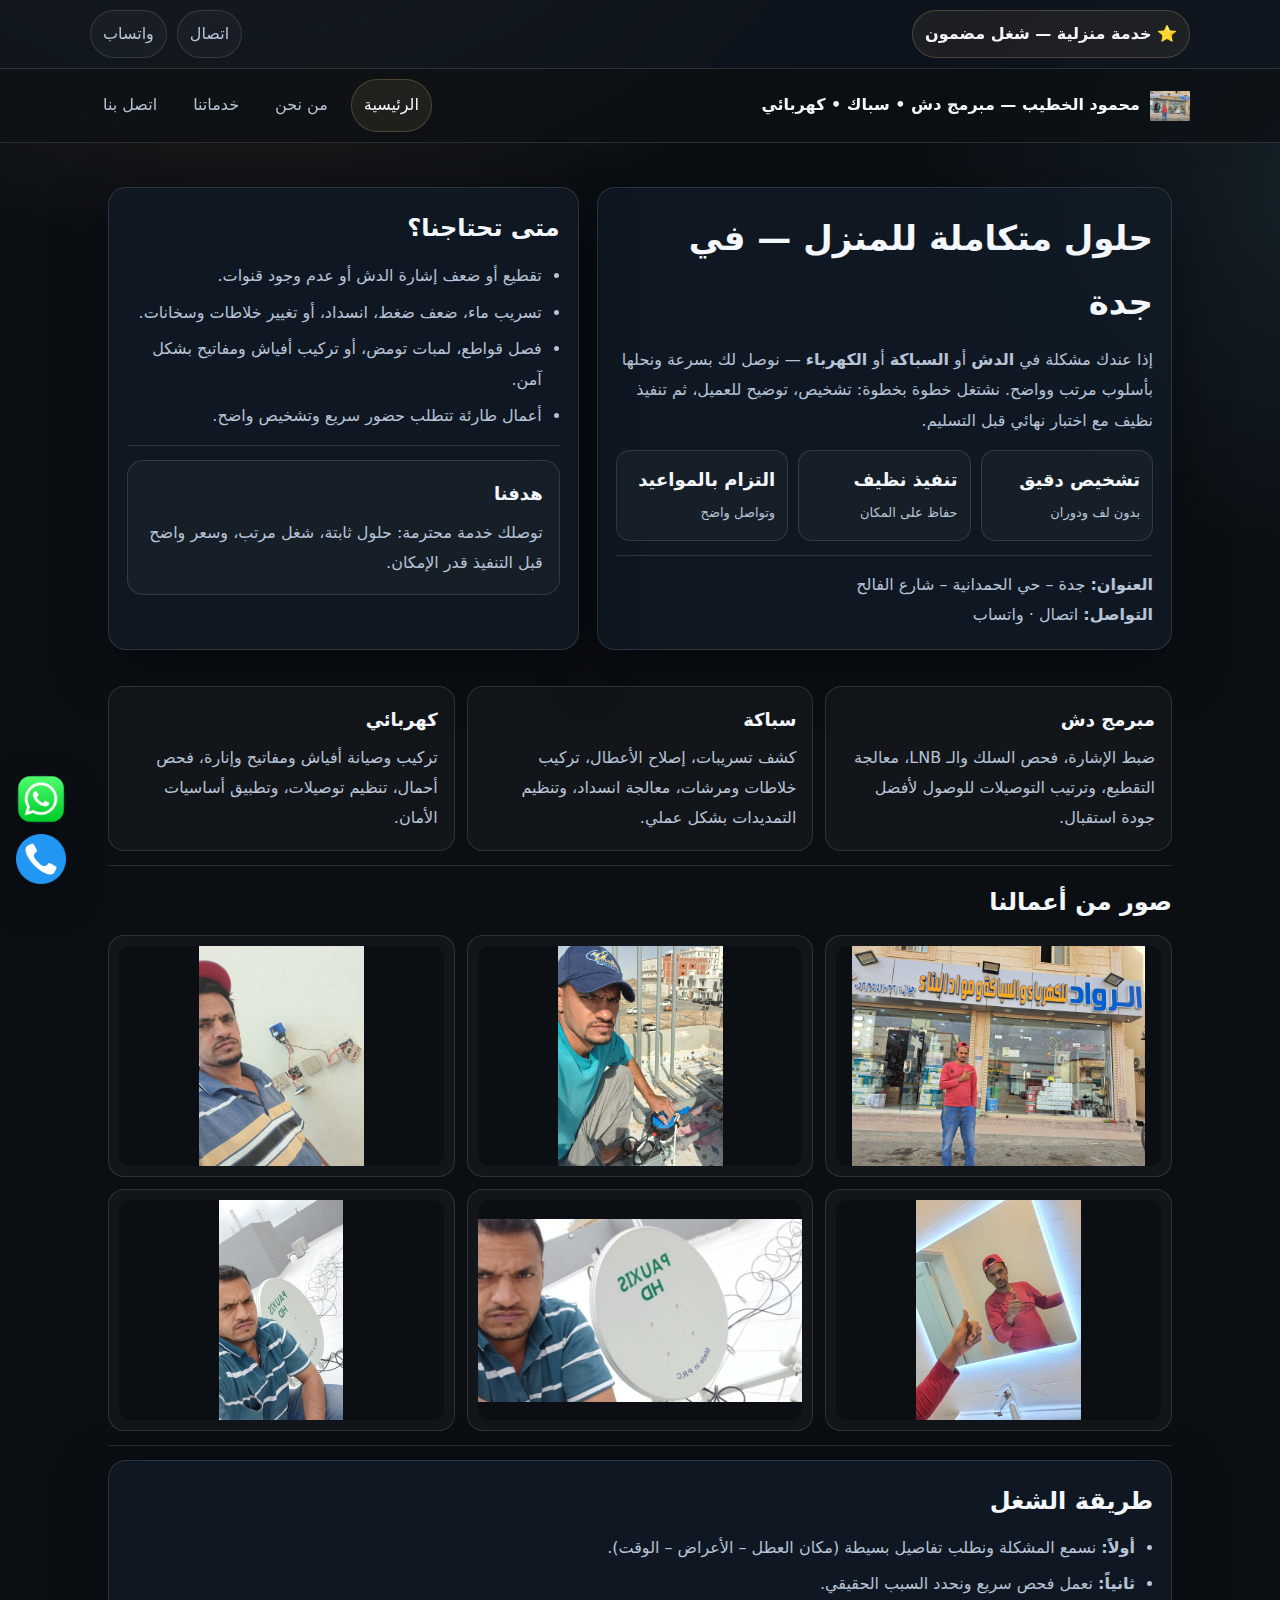
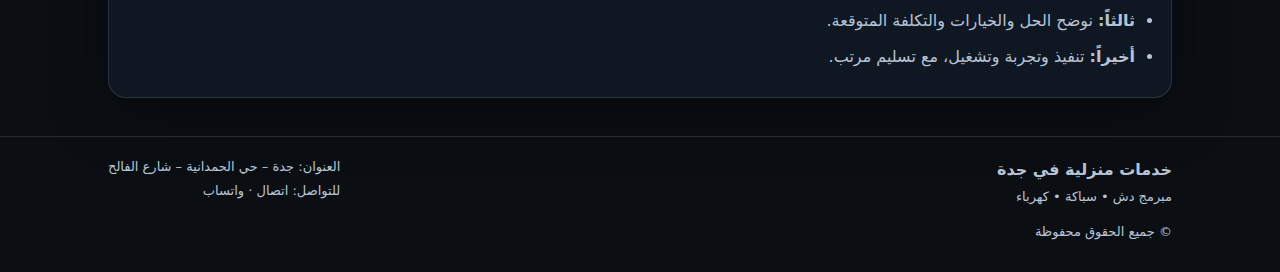
<file: index.html>
<!doctype html>
<html lang="ar" dir="rtl">
<head>
  <meta charset="utf-8" />
  <link rel="icon" href="assets/img/logo.png">
<link rel="apple-touch-icon" href="assets/img/logo.png">

  <meta name="viewport" content="width=device-width,initial-scale=1" />
  <title>مبرمج دش وسباك وكهربائي — جدة (حي الحمدانية)</title>
  <meta name="description" content="خدمات مبرمج دش + سباكة + كهرباء في جدة حي الحمدانية شارع الفالح. فحص وتشخيص سريع، تنفيذ نظيف، التزام بالمواعيد. تواصل واتساب أو اتصال." />
  <link rel="stylesheet" href="assets/css/style.css" />
</head>
<body>

  <div class="topbar">
    <div class="container topbar-inner">
      <div class="badge">⭐ خدمة منزلية — شغل مضمون</div>
      <div class="top-actions">
        <a class="pill" data-phone href="#">اتصال</a>
        <a class="pill" data-wa href="#" target="_blank" rel="noopener noreferrer">واتساب</a>
      </div>
    </div>
  </div>

  <div class="navbar">
    <div class="container navbar-inner">
<div class="brand">
  <img src="assets/img/logo.png" alt="لوجو">
  <span>محمود الخطيب — مبرمج دش • سباك • كهربائي</span>
</div>



      <!-- زر المنيو للموبايل -->
      <button class="nav-toggle" type="button" aria-label="فتح القائمة" aria-expanded="false">
        <span></span><span></span><span></span>
      </button>

      <nav class="nav" aria-label="التنقل">
        <a href="index.html">الرئيسية</a>
        <a href="about.html">من نحن</a>
        <a href="services.html">خدماتنا</a>
        <a href="contact.html">اتصل بنا</a>
      </nav>
    </div>
  </div>

  <header class="header">
    <div class="container hero">
      <div class="card card-pad">
        <h1 class="h1">حلول متكاملة للمنزل — في جدة</h1>
        <p class="sub">
          إذا عندك مشكلة في <b>الدش</b> أو <b>السباكة</b> أو <b>الكهرباء</b> — نوصل لك بسرعة ونحلها بأسلوب مرتب وواضح.
          نشتغل خطوة بخطوة: تشخيص، توضيح للعميل، ثم تنفيذ نظيف مع اختبار نهائي قبل التسليم.
        </p>

        <div class="kpis">
          <div class="kpi"><b>تشخيص دقيق</b><span>بدون لف ودوران</span></div>
          <div class="kpi"><b>تنفيذ نظيف</b><span>حفاظ على المكان</span></div>
          <div class="kpi"><b>التزام بالمواعيد</b><span>وتواصل واضح</span></div>
        </div>

        <div class="hr"></div>

        <p style="margin:0;color:var(--muted)">
          <b>العنوان:</b> جدة – حي الحمدانية – شارع الفالح
          <br>
          <b>التواصل:</b> <a data-phone href="#">اتصال</a> · <a data-wa href="#" target="_blank" rel="noopener noreferrer">واتساب</a>
        </p>
      </div>

      <div class="card card-pad">
        <h2 style="margin:0 0 10px">متى تحتاجنا؟</h2>
        <ul class="list">
          <li>تقطيع أو ضعف إشارة الدش أو عدم وجود قنوات.</li>
          <li>تسريب ماء، ضعف ضغط، انسداد، أو تغيير خلاطات وسخانات.</li>
          <li>فصل قواطع، لمبات تومض، أو تركيب أفياش ومفاتيح بشكل آمن.</li>
          <li>أعمال طارئة تتطلب حضور سريع وتشخيص واضح.</li>
        </ul>

        <div class="hr"></div>

        <div class="feature">
          <h3>هدفنا</h3>
          <p>توصلك خدمة محترمة: حلول ثابتة، شغل مرتب، وسعر واضح قبل التنفيذ قدر الإمكان.</p>
        </div>
      </div>
    </div>
  </header>

  <main class="section">
    <div class="container">

      <div class="grid3">
        <div class="feature">
          <h3>مبرمج دش</h3>
          <p>ضبط الإشارة، فحص السلك والـ LNB، معالجة التقطيع، وترتيب التوصيلات للوصول لأفضل جودة استقبال.</p>
        </div>
        <div class="feature">
          <h3>سباكة</h3>
          <p>كشف تسريبات، إصلاح الأعطال، تركيب خلاطات ومرشات، معالجة انسداد، وتنظيم التمديدات بشكل عملي.</p>
        </div>
        <div class="feature">
          <h3>كهربائي</h3>
          <p>تركيب وصيانة أفياش ومفاتيح وإنارة، فحص أحمال، تنظيم توصيلات، وتطبيق أساسيات الأمان.</p>
        </div>
      </div>

      <div class="hr"></div>

      <!-- ✅ 6 صور داخل كاردات (الصورة تظهر بالكامل) -->
      <h2 style="margin:0 0 10px">صور من أعمالنا</h2>

      <div class="work-grid">
        <div class="work-card">
          <img src="assets/img/1.jpg" alt="صورة أعمال 1">
        </div>
        <div class="work-card">
          <img src="assets/img/2.jpg" alt="صورة أعمال 2">
        </div>
        <div class="work-card">
          <img src="assets/img/3.jpg" alt="صورة أعمال 3">
        </div>
        <div class="work-card">
          <img src="assets/img/4.jpg" alt="صورة أعمال 4">
        </div>
        <div class="work-card">
          <img src="assets/img/5.jpg" alt="صورة أعمال 5">
        </div>
        <div class="work-card">
          <img src="assets/img/6.jpg" alt="صورة أعمال 6">
        </div>
      </div>

      <div class="hr"></div>

      <div class="card card-pad">
        <h2 style="margin:0 0 8px">طريقة الشغل</h2>
        <ul class="list">
          <li><b>أولاً:</b> نسمع المشكلة ونطلب تفاصيل بسيطة (مكان العطل – الأعراض – الوقت).</li>
          <li><b>ثانياً:</b> نعمل فحص سريع ونحدد السبب الحقيقي.</li>
          <li><b>ثالثاً:</b> نوضح الحل والخيارات والتكلفة المتوقعة.</li>
          <li><b>أخيراً:</b> تنفيذ وتجربة وتشغيل، مع تسليم مرتب.</li>
        </ul>
      </div>

    </div>
  </main>

  <!-- Floating Buttons -->
  <div class="float-wrap" aria-label="أزرار تواصل عائمة">
    <a class="fbtn" data-wa href="#" target="_blank" rel="noopener noreferrer" aria-label="واتساب">
      <img class="ficon" src="assets/icons/whatsapp.png" alt="واتساب">
    </a>

    <a class="fbtn" data-phone href="#" aria-label="اتصال">
      <img class="ficon" src="assets/icons/phone.png" alt="اتصال">
    </a>
  </div>

  <footer class="footer">
    <div class="container">
      <div class="row">
        <div><b>خدمات منزلية في جدة</b><div class="small">مبرمج دش • سباكة • كهرباء</div></div>
        <div class="small">
          العنوان: جدة – حي الحمدانية – شارع الفالح<br>
          للتواصل: <a data-phone href="#">اتصال</a> · <a data-wa href="#" target="_blank" rel="noopener noreferrer">واتساب</a>
        </div>
      </div>
      <div class="small" style="margin-top:10px">© جميع الحقوق محفوظة</div>
    </div>
  </footer>

  <script src="assets/js/main.js"></script>
</body>
</html>
</file>
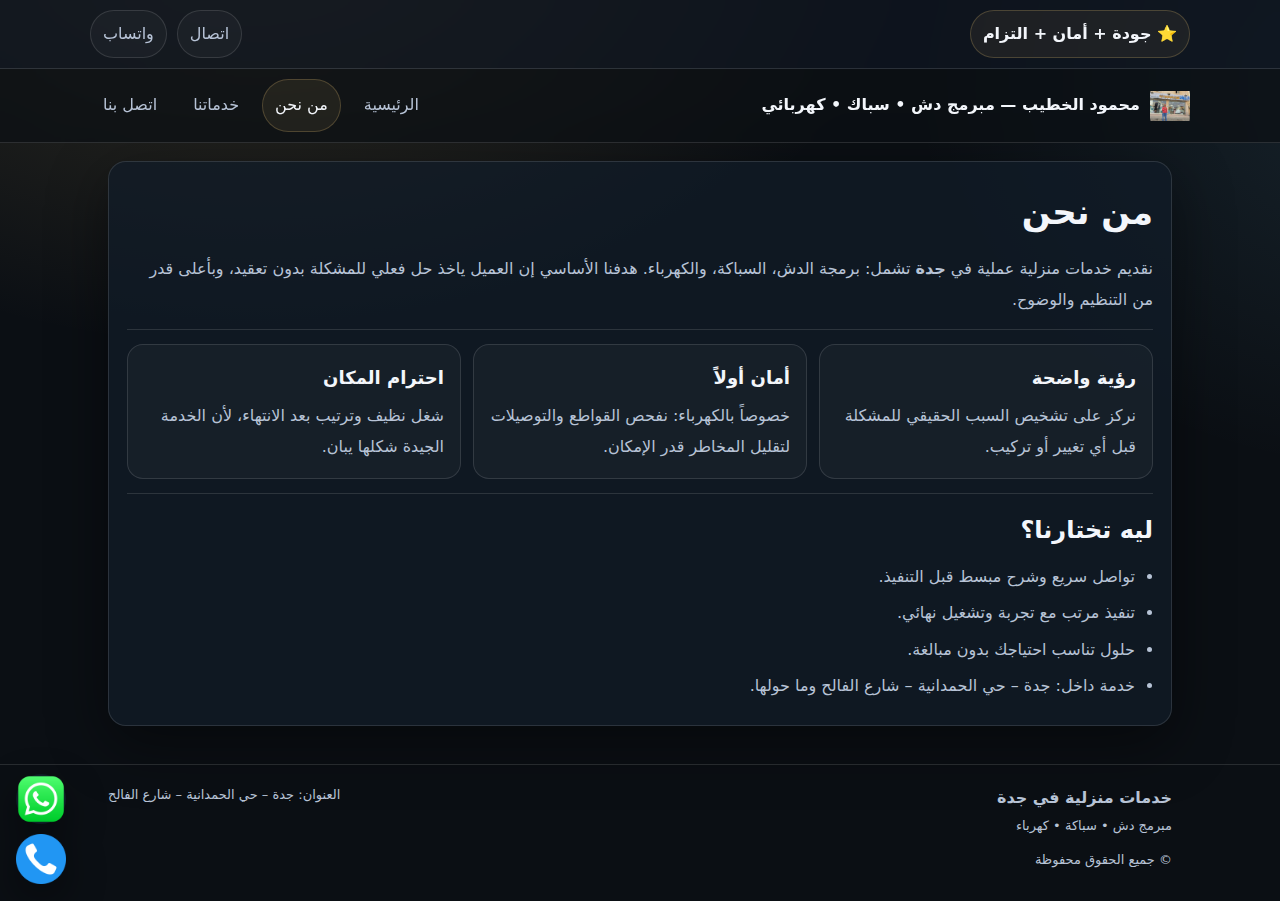
<file: about.html>
<!doctype html>
<html lang="ar" dir="rtl">
<head>
  <meta charset="utf-8" />
  <link rel="icon" href="assets/img/logo.png">
<link rel="apple-touch-icon" href="assets/img/logo.png">

  <meta name="viewport" content="width=device-width,initial-scale=1" />
  <title>من نحن — مبرمج دش وسباك وكهربائي بجدة</title>
  <meta name="description" content="تعرف على أسلوب عملنا في خدمات الدش والسباكة والكهرباء داخل جدة حي الحمدانية شارع الفالح." />
  <link rel="stylesheet" href="assets/css/style.css" />
</head>
<body>

  <div class="topbar">
    <div class="container topbar-inner">
      <div class="badge">⭐ جودة + أمان + التزام</div>
      <div class="top-actions">
        <a class="pill" data-phone href="#">اتصال</a>
        <a class="pill" data-wa href="#" target="_blank" rel="noopener noreferrer">واتساب</a>
      </div>
    </div>
  </div>

  <div class="navbar">
    <div class="container navbar-inner">
<div class="brand">
  <img src="assets/img/logo.png" alt="لوجو">
  <span>محمود الخطيب — مبرمج دش • سباك • كهربائي</span>
</div>



      <!-- زر المنيو للموبايل -->
      <button class="nav-toggle" type="button" aria-label="فتح القائمة" aria-expanded="false">
        <span></span><span></span><span></span>
      </button>

      <nav class="nav" aria-label="التنقل">
        <a href="index.html">الرئيسية</a>
        <a href="about.html">من نحن</a>
        <a href="services.html">خدماتنا</a>
        <a href="contact.html">اتصل بنا</a>
      </nav>
    </div>
  </div>

  <main class="section">
    <div class="container">
      <div class="card card-pad">
        <h1 class="h1">من نحن</h1>
        <p class="sub">
          نقديم خدمات منزلية عملية في <b>جدة</b> تشمل: برمجة الدش، السباكة، والكهرباء.
          هدفنا الأساسي إن العميل ياخذ حل فعلي للمشكلة بدون تعقيد، وبأعلى قدر من التنظيم والوضوح.
        </p>

        <div class="hr"></div>

        <div class="grid3">
          <div class="feature">
            <h3>رؤية واضحة</h3>
            <p>نركز على تشخيص السبب الحقيقي للمشكلة قبل أي تغيير أو تركيب.</p>
          </div>
          <div class="feature">
            <h3>أمان أولاً</h3>
            <p>خصوصاً بالكهرباء: نفحص القواطع والتوصيلات لتقليل المخاطر قدر الإمكان.</p>
          </div>
          <div class="feature">
            <h3>احترام المكان</h3>
            <p>شغل نظيف وترتيب بعد الانتهاء، لأن الخدمة الجيدة شكلها يبان.</p>
          </div>
        </div>

        <div class="hr"></div>

        <h2 style="margin:0 0 8px">ليه تختارنا؟</h2>
        <ul class="list">
          <li>تواصل سريع وشرح مبسط قبل التنفيذ.</li>
          <li>تنفيذ مرتب مع تجربة وتشغيل نهائي.</li>
          <li>حلول تناسب احتياجك بدون مبالغة.</li>
          <li>خدمة داخل: جدة – حي الحمدانية – شارع الفالح وما حولها.</li>
        </ul>
      </div>
    </div>
  </main>

  <!-- Floating Buttons -->
  <div class="float-wrap" aria-label="أزرار تواصل عائمة">
    <a class="fbtn" data-wa href="#" target="_blank" rel="noopener noreferrer" aria-label="واتساب">
      <img class="ficon" src="assets/icons/whatsapp.png" alt="واتساب">
    </a>

    <a class="fbtn" data-phone href="#" aria-label="اتصال">
      <img class="ficon" src="assets/icons/phone.png" alt="اتصال">
    </a>
  </div>

  <footer class="footer">
    <div class="container">
      <div class="row">
        <div><b>خدمات منزلية في جدة</b><div class="small">مبرمج دش • سباكة • كهرباء</div></div>
        <div class="small">العنوان: جدة – حي الحمدانية – شارع الفالح</div>
      </div>
      <div class="small" style="margin-top:10px">© جميع الحقوق محفوظة</div>
    </div>
  </footer>

  <script src="assets/js/main.js"></script>
</body>
</html>
</file>
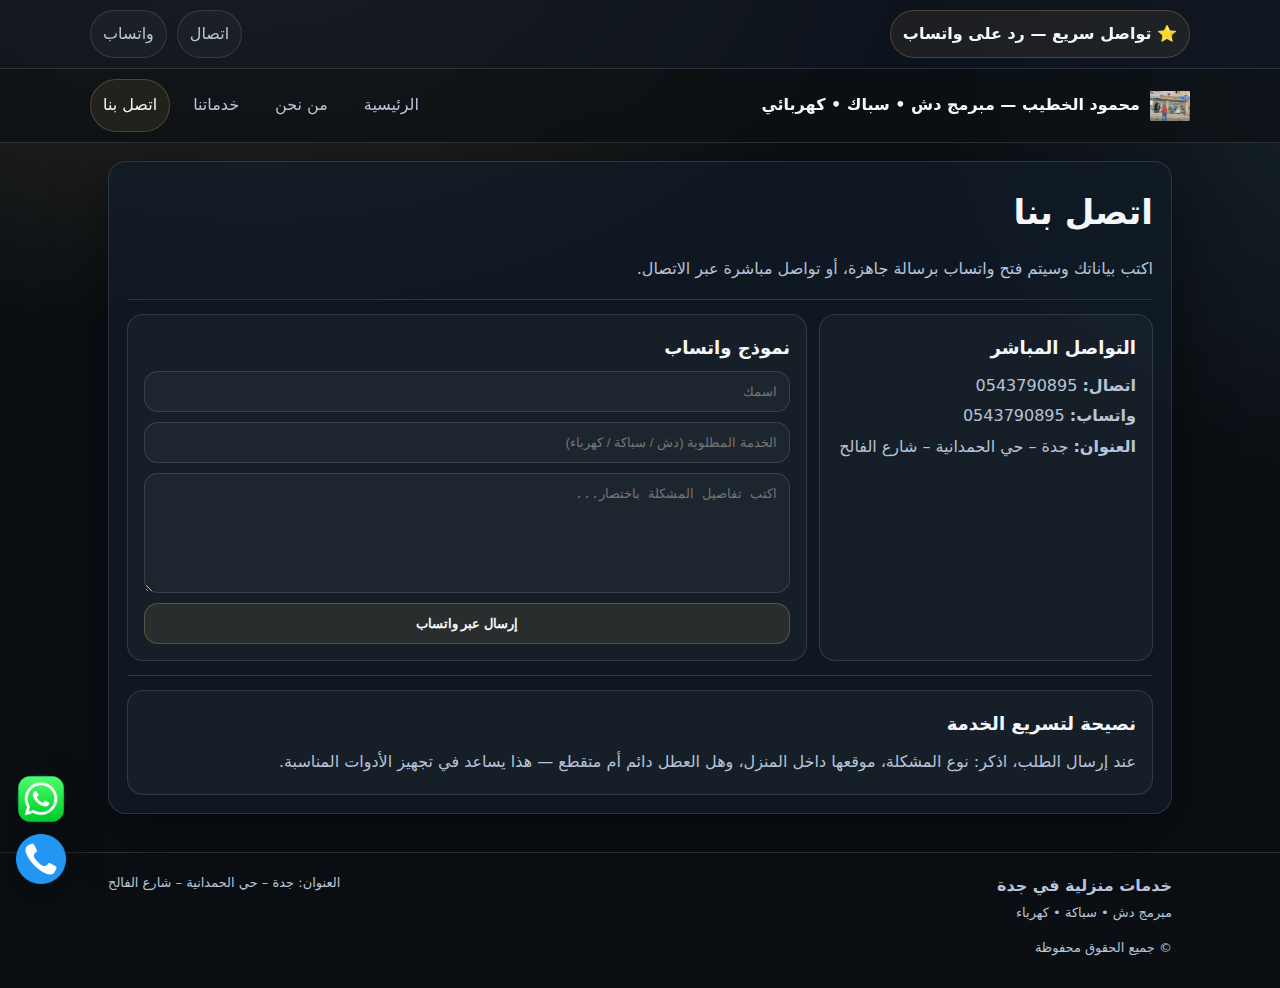
<file: contact.html>
<!doctype html>
<html lang="ar" dir="rtl">
<head>
  <meta charset="utf-8" />
  <link rel="icon" href="assets/img/logo.png">
<link rel="apple-touch-icon" href="assets/img/logo.png">

  <meta name="viewport" content="width=device-width,initial-scale=1" />
  <title>اتصل بنا — جدة حي الحمدانية</title>
  <meta name="description" content="تواصل معنا واتساب أو اتصال لطلب خدمات الدش والسباكة والكهرباء في جدة حي الحمدانية شارع الفالح." />
  <link rel="stylesheet" href="assets/css/style.css" />
</head>
<body>

  <div class="topbar">
    <div class="container topbar-inner">
      <div class="badge">⭐ تواصل سريع — رد على واتساب</div>
      <div class="top-actions">
        <a class="pill" data-phone href="#">اتصال</a>
        <a class="pill" data-wa href="#" target="_blank" rel="noopener noreferrer">واتساب</a>
      </div>
    </div>
  </div>

  <div class="navbar">
    <div class="container navbar-inner">
<div class="brand">
  <img src="assets/img/logo.png" alt="لوجو">
  <span>محمود الخطيب — مبرمج دش • سباك • كهربائي</span>
</div>



      <!-- زر المنيو للموبايل -->
      <button class="nav-toggle" type="button" aria-label="فتح القائمة" aria-expanded="false">
        <span></span><span></span><span></span>
      </button>

      <nav class="nav" aria-label="التنقل">
        <a href="index.html">الرئيسية</a>
        <a href="about.html">من نحن</a>
        <a href="services.html">خدماتنا</a>
        <a href="contact.html">اتصل بنا</a>
      </nav>
    </div>
  </div>

  <main class="section">
    <div class="container">
      <div class="card card-pad">
        <h1 class="h1">اتصل بنا</h1>
        <p class="sub">
          اكتب بياناتك وسيتم فتح واتساب برسالة جاهزة، أو تواصل مباشرة عبر الاتصال.
        </p>

        <div class="hr"></div>

        <div class="grid3">
          <div class="feature">
            <h3>التواصل المباشر</h3>
            <p style="margin:0;color:var(--muted)">
              <b>اتصال:</b> <a data-phone href="#">0543790895</a><br>
              <b>واتساب:</b> <a data-wa href="#" target="_blank" rel="noopener noreferrer">0543790895</a><br>
              <b>العنوان:</b> جدة – حي الحمدانية – شارع الفالح
            </p>
          </div>

          <div class="feature" style="grid-column: span 2;">
            <h3>نموذج واتساب</h3>
            <form id="waForm" class="form">
              <input id="name" class="input" type="text" placeholder="اسمك" />
              <input id="service" class="input" type="text" placeholder="الخدمة المطلوبة (دش / سباكة / كهرباء)" />
              <textarea id="msg" class="textarea" placeholder="اكتب تفاصيل المشكلة باختصار..."></textarea>
              <button class="btn" type="submit">إرسال عبر واتساب</button>
            </form>
          </div>
        </div>

        <div class="hr"></div>

        <div class="feature">
          <h3>نصيحة لتسريع الخدمة</h3>
          <p>عند إرسال الطلب، اذكر: نوع المشكلة، موقعها داخل المنزل، وهل العطل دائم أم متقطع — هذا يساعد في تجهيز الأدوات المناسبة.</p>
        </div>
      </div>
    </div>
  </main>

  <!-- Floating Buttons -->
  <div class="float-wrap" aria-label="أزرار تواصل عائمة">
    <a class="fbtn" data-wa href="#" target="_blank" rel="noopener noreferrer" aria-label="واتساب">
      <img class="ficon" src="assets/icons/whatsapp.png" alt="واتساب">
    </a>

    <a class="fbtn" data-phone href="#" aria-label="اتصال">
      <img class="ficon" src="assets/icons/phone.png" alt="اتصال">
    </a>
  </div>

  <footer class="footer">
    <div class="container">
      <div class="row">
        <div><b>خدمات منزلية في جدة</b><div class="small">مبرمج دش • سباكة • كهرباء</div></div>
        <div class="small">العنوان: جدة – حي الحمدانية – شارع الفالح</div>
      </div>
      <div class="small" style="margin-top:10px">© جميع الحقوق محفوظة</div>
    </div>
  </footer>

  <script src="assets/js/main.js"></script>
</body>
</html>
</file>
<file: assets/css/style.css>
:root{
  --bg:#0b0f14;
  --panel:#0f1620;
  --card:#111c28;
  --text:#f3f6fb;
  --muted:#b7c3d6;
  --line:rgba(255,255,255,.12);
  --brand:#d6b56a;

  --radius:18px;
  --shadow: 0 18px 60px rgba(0,0,0,.45);
  --container: 1100px;
}

*{box-sizing:border-box}
html{scroll-behavior:smooth}
body{
  margin:0;
  font-family: system-ui, -apple-system, "Segoe UI", Tahoma, Arial, sans-serif;
  background: radial-gradient(1200px 800px at 20% -10%, rgba(214,181,106,.20), transparent 55%),
              radial-gradient(900px 700px at 110% 10%, rgba(125,211,252,.10), transparent 55%),
              var(--bg);
  color:var(--text);
  line-height:1.9;
}
a{color:inherit; text-decoration:none}
.container{max-width:var(--container); margin:0 auto; padding:0 18px}

.topbar{
  position:sticky; top:0; z-index:50;
  background:rgba(15,22,32,.75);
  backdrop-filter: blur(10px);
  border-bottom:1px solid var(--line);
}
.topbar-inner{
  display:flex; align-items:center; justify-content:space-between;
  gap:12px; padding:10px 0;
}
.badge{
  display:inline-flex; align-items:center; gap:10px;
  padding:8px 12px; border-radius:999px;
  border:1px solid rgba(214,181,106,.25);
  background:rgba(214,181,106,.08);
  color:var(--text);
  font-weight:700;
}
.top-actions{
  display:flex; gap:10px; flex-wrap:wrap; justify-content:flex-end;
}
.pill{
  padding:8px 12px;
  border-radius:999px;
  border:1px solid var(--line);
  background:rgba(255,255,255,.03);
  color:var(--muted);
}
.pill:hover{color:var(--text); border-color:rgba(214,181,106,.25); background:rgba(214,181,106,.07)}

.header{
  padding:44px 0 18px;
}
.hero{
  display:grid; grid-template-columns: 1.1fr .9fr;
  gap:18px;
  align-items:stretch;
}
@media (max-width: 900px){
  .hero{grid-template-columns:1fr}
}
.card{
  border:1px solid var(--line);
  background:rgba(17,28,40,.72);
  border-radius:var(--radius);
  box-shadow: var(--shadow);
}
.card-pad{padding:18px}
.h1{
  font-size:34px; margin:0 0 10px;
  letter-spacing:.2px;
}
.sub{
  color:var(--muted);
  margin:0 0 14px;
}
.kpis{
  display:grid; grid-template-columns:repeat(3,1fr);
  gap:10px; margin-top:14px;
}
@media (max-width: 560px){
  .kpis{grid-template-columns:1fr}
}
.kpi{
  padding:12px; border-radius:14px;
  border:1px solid var(--line);
  background:rgba(255,255,255,.03);
}
.kpi b{display:block; font-size:18px}
.kpi span{color:var(--muted); font-size:13px}

.navbar{
  position:sticky; top:52px; z-index:49;
  background:rgba(11,15,20,.72);
  backdrop-filter: blur(10px);
  border-bottom:1px solid var(--line);
}
.navbar-inner{
  display:flex; align-items:center; justify-content:space-between;
  padding:10px 0; gap:10px;
}
.brand{
  font-weight:900;
  display:flex; align-items:center; gap:10px;
}
.brand .dot{
  width:12px; height:12px; border-radius:50%;
  background:var(--brand);
  box-shadow: 0 0 0 6px rgba(214,181,106,.12);
}
.nav{
  display:flex; align-items:center; gap:10px; flex-wrap:wrap;
}
.nav a{
  padding:10px 12px;
  border-radius:999px;
  color:var(--muted);
  border:1px solid transparent;
}
.nav a:hover{
  color:var(--text);
  border-color:var(--line);
  background:rgba(255,255,255,.04);
}
.nav a.active{
  color:var(--text);
  border-color:rgba(214,181,106,.25);
  background:rgba(214,181,106,.09);
}

.section{padding:18px 0}
.grid3{
  display:grid; grid-template-columns:repeat(3,1fr);
  gap:12px;
}
@media (max-width: 900px){ .grid3{grid-template-columns:1fr} }

.feature{
  padding:16px;
  border-radius:16px;
  border:1px solid var(--line);
  background:rgba(255,255,255,.03);
}
.feature h3{margin:0 0 6px; font-size:18px}
.feature p{margin:0; color:var(--muted)}

.list{
  margin:0; padding:0 18px 0 0;
  color:var(--muted);
}
.list li{margin:6px 0}

.hr{
  height:1px; background:var(--line);
  margin:14px 0;
}

.form{
  display:grid; gap:10px;
}
.input, .textarea{
  width:100%;
  padding:12px 12px;
  border-radius:14px;
  border:1px solid var(--line);
  background:rgba(255,255,255,.03);
  color:var(--text);
  outline:none;
}
.textarea{min-height:120px; resize:vertical}
.btn{
  padding:12px 14px;
  border-radius:14px;
  border:1px solid rgba(214,181,106,.28);
  background:rgba(214,181,106,.10);
  color:var(--text);
  cursor:pointer;
  font-weight:800;
}
.btn:hover{background:rgba(214,181,106,.16)}

.footer{
  margin-top:20px;
  padding:18px 0 28px;
  border-top:1px solid var(--line);
  color:var(--muted);
}
.footer .row{
  display:flex; gap:12px; justify-content:space-between; flex-wrap:wrap;
}
.small{font-size:13px}

/* ===== Floating Buttons (Left, 50px, no border) ===== */
.float-wrap{
  position:fixed;
  left:16px;
  bottom:16px;
  z-index:999;
  display:flex;
  flex-direction:column;
  gap:10px;
}
.fbtn{
  width:50px;
  height:50px;
  border-radius:999px;
  display:grid;
  place-items:center;
  background:rgba(17,28,40,.90);
  box-shadow: 0 14px 40px rgba(0,0,0,.45);
  border:none;          /* بدون بوردر */
  outline:none;
}
.fbtn:hover{transform:translateY(-1px)}
.fbtn svg{width:26px; height:26px}
.fbtn .sr{position:absolute; width:1px; height:1px; overflow:hidden; clip:rect(0,0,0,0); white-space:nowrap}
/* Icons inside floating buttons */
.fbtn{
  width:50px;
  height:50px;
  border-radius:999px;
  display:grid;
  place-items:center;
  background:rgba(17,28,40,.90);
  box-shadow: 0 14px 40px rgba(0,0,0,.45);
  border:none;          /* بدون بوردر */
  padding:0;
}

.ficon{
  width:50px;           /* نفس حجم الزر */
  height:50px;
  object-fit:contain;   /* عشان الأيقونة ما تتقصش */
  display:block;
}
.gallery{
  display:grid;
  grid-template-columns: repeat(3, 1fr);
  gap:12px;
}

.gallery img{
  width:100%;
  height:200px;
  object-fit:cover;
  border-radius:14px;
  border:1px solid var(--line);
  transition:.3s;
}

.gallery img:hover{
  transform:scale(1.03);
}

/* موبايل */
@media (max-width: 768px){
  .gallery{
    grid-template-columns: 1fr;
  }
}

.gallery{
  display:grid;
  grid-template-columns: repeat(3, 1fr);
  gap:12px;
}

.gallery img,
.gallery video{
  width:100%;
  height:200px;
  object-fit:cover;
  border-radius:14px;
  border:1px solid var(--line);
}

.gallery video{
  background:#000;
}

/* موبايل */
@media (max-width: 768px){
  .gallery{
    grid-template-columns: 1fr;
  }
}
/* =========================
   Mobile Menu (Navbar)
   ========================= */
.nav-toggle{
  display:none;
  width:44px; height:44px;
  border-radius:12px;
  border:1px solid var(--line);
  background:rgba(255,255,255,.04);
  cursor:pointer;
}
.nav-toggle span{
  display:block;
  height:2px;
  width:18px;
  margin:6px auto;
  background:var(--text);
  border-radius:2px;
}

@media (max-width: 900px){
  .navbar-inner{ position:relative; }

  .nav-toggle{ display:block; }

  .nav{
    display:none;
    width:100%;
    margin-top:10px;
    padding:10px;
    border-radius:16px;
    border:1px solid var(--line);
    background:rgba(11,15,20,.92);
  }
  .nav.open{ display:flex; flex-direction:column; }
  .nav a{ width:100%; }
}

/* =========================
   6 Images Cards
   الصورة تظهر بالكامل
   ========================= */
.work-grid{
  display:grid;
  gap:12px;
  grid-template-columns: repeat(3, 1fr);
}

.work-card{
  border:1px solid var(--line);
  background:rgba(255,255,255,.03);
  border-radius:16px;
  overflow:hidden;
  padding:10px;
}

.work-card img{
  width:100%;
  height:220px;
  object-fit:contain;     /* ✅ تظهر كلها بدون قص */
  background:#0b0f14;
  border-radius:12px;
  display:block;
}

/* تابلت */
@media (max-width: 900px){
  .work-grid{ grid-template-columns: repeat(2, 1fr); }
}

/* موبايل */
@media (max-width: 560px){
  .work-grid{ grid-template-columns: 1fr; }
  .work-card img{ height:240px; }
}

/* حماية من كسر العرض */
html, body{ overflow-x:hidden; }
img, video{ max-width:100%; height:auto; }
.brand{
  display:flex;
  align-items:center;
  gap:10px;
  font-weight:900;
}

.brand img{
  width:40px;
  height:40px;
  object-fit:contain;
  border-radius:8px;
}
</file>
